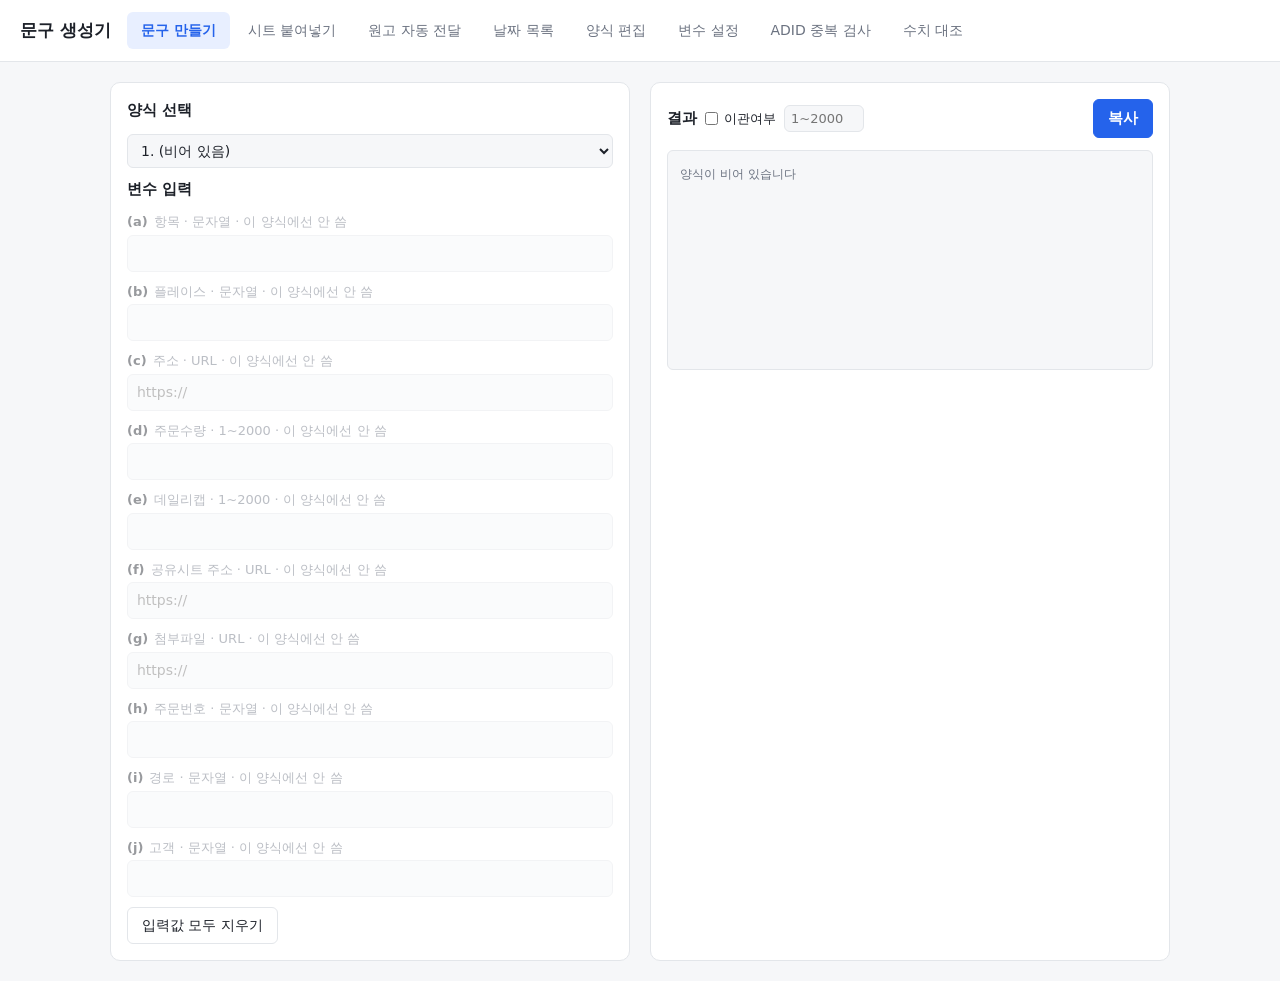
<file: index.html>
<!doctype html>
<html lang="ko">
<head>
<meta charset="utf-8">
<!-- 보안: 자체 파일 및 공휴일 API 통신 허용 -->
<meta http-equiv="Content-Security-Policy" content="default-src 'none'; script-src 'self'; style-src 'self'; img-src 'self' data:; connect-src 'self' https://date.nager.at; base-uri 'none'; form-action 'none'; object-src 'none'">
<meta name="referrer" content="no-referrer">
<meta name="viewport" content="width=device-width, initial-scale=1">
<title>문구 생성기</title>
<link rel="stylesheet" href="css/style.css">
<link rel="stylesheet" href="css/manuscript-sync.css">
<link rel="stylesheet" href="css/tools.css">
</head>
<body>
<header>
  <h1>문구 생성기</h1>
  <nav>
    <button data-tab="make" class="on">문구 만들기</button>
    <button data-tab="paste">시트 붙여넣기</button>
    <button data-tab="manuscript">원고 자동 전달</button>
    <button data-tab="date">날짜 목록</button>
    <button data-tab="tpl">양식 편집</button>
    <button data-tab="vars">변수 설정</button>
    <button data-tab="adid">ADID 중복 검사</button>
    <button data-tab="qty">수치 대조</button>
  </nav>
</header>
<main>
  <!-- 문구 만들기 -->
  <section class="tab on" id="tab-make">
    <div class="grid">
      <div class="card">
        <h2>양식 선택</h2>
        <label class="field"><select id="makeSlot"></select></label>
        <h2>변수 입력</h2>
        <div id="makeInputs"></div>
        <div class="row"><button class="btn" id="clearValues">입력값 모두 지우기</button></div>
      </div>
      <div class="card">
        <h2>결과 <label class="tchk"><input type="checkbox" class="transfer">이관여부</label><input class="transferN" inputmode="numeric" placeholder="1~2000" title="이관여부 체크 시 주문수량·총주문수량·진행건수·세팅수량에서 뺄 수"><span class="spacer"></span><button class="btn primary" id="copyOut">복사</button></h2>
        <div class="output" id="output"></div>
        <div class="err" id="outErr"></div>
      </div>
    </div>
  </section>
  <!-- 시트 붙여넣기 -->
  <section class="tab" id="tab-paste">
    <div class="card mb-20">
      <h2>구글 시트 행 붙여넣기</h2>
      <textarea id="pasteIn" class="paste-in" placeholder="구글 시트에서 행 하나를 선택해 복사(Ctrl+C)한 뒤 여기에 붙여넣기(Ctrl+V)"></textarea>
      <div class="row mt-6">
        <span class="muted" id="pasteInfo"></span><span class="spacer"></span>
        <button class="btn" id="pasteClear">지우기</button>
      </div>
    </div>
    <div class="grid">
      <div class="card">
        <h2>열 → 변수 연결</h2>
        <table><thead><tr><th>변수</th><th>가져올 열</th><th>들어간 값</th></tr></thead><tbody id="mapRows"></tbody></table>
      </div>
      <div class="card">
        <h2>표시할 양식 (최대 5개) <label class="tchk"><input type="checkbox" class="transfer">이관여부</label><input class="transferN" inputmode="numeric" placeholder="1~2000" title="이관여부 체크 시 주문수량·총주문수량·진행건수·세팅수량에서 뺄 수"></h2>
        <div class="slot-sel" id="pasteSlotSel"></div><div class="scrollbox" id="pasteOut"></div>
      </div>
    </div>
  </section>
<!-- 원고 자동 전달: <main> 안, 다른 tab section과 나란히 배치 -->
<section class="tab" id="tab-manuscript">
  <div class="card mb-20">
    <h2>원고 자동 전달 · 시트 한 행 붙여넣기</h2>
    <p class="muted">스프레드시트에서 한 행을 복사해 붙여넣으세요. 사용할 열을 연결하면 사진 URL·제목·본문을 자동 추출합니다. 첫 번째 행만 전송하며, 전송 전 내용을 수정할 수 있습니다.</p>
    <textarea id="ms-paste" class="paste-in" placeholder="Google Sheets/Excel에서 한 행을 복사(Ctrl+C)한 뒤 이곳에 붙여넣으세요 (Ctrl+V)"></textarea>
    <div class="row mt-6"><span class="muted" id="ms-summary"></span><span class="spacer"></span><button class="btn" id="ms-clear">행 데이터 지우기</button></div>
  </div>
  <div class="card mb-20">
    <h2>열 연결 (설정은 현재 브라우저에만 보관)</h2>
    <div class="ms-options">
      <label>주문번호 열 <select id="ms-col-orderNo"></select></label>
      <label>상품명 열 <select id="ms-col-itemName"></select></label>
      <label>사진파일 주소 열 <select id="ms-col-image"></select></label>
      <label>원고제목 열 <select id="ms-col-title"></select></label>
      <label class="ms-full">원고내용 열 <select id="ms-col-content"></select></label>
    </div>
    <p class="muted mt-12">기본 설정: D열(주문번호), G열(제목), I열(원고내용), Q열(상품명), AA열(사진 주소). 각 항목을 직접 수정해도 됩니다.</p>
  </div>
  <div class="card">
    <h2>전송할 원고 미리보기</h2>
    <div class="ms-preview">
      <label>주문번호 <input id="ms-order" placeholder="주문번호 (필수)"></label>
      <label>상품명 <input id="ms-item" list="ms-item-values" placeholder="인스타원고포스팅"><datalist id="ms-item-values"><option value="인스타원고포스팅"><option value="스레드원고포스팅"><option value="트위터원고포스팅"><option value="페이스북원고포스팅"><option value="블로그원고포스팅"></datalist></label>
      <label class="ms-full">사진파일 주소 (여러 개면 줄마다 하나씩)<textarea id="ms-image" placeholder="https://.../photo.jpg"></textarea></label>
      <label class="ms-full">원고제목 <input id="ms-title" placeholder="원고 제목"></label>
      <label class="ms-full">원고내용 <textarea id="ms-content" placeholder="원고 본문"></textarea></label>
      <label class="ms-full">전송 암호 (저장하지 않음) <input type="password" autocomplete="off" id="ms-password" placeholder="Vercel MANUSCRIPT_WEB_PASSWORD 값"></label>
    </div>
    <div class="row mt-12"><button class="btn primary" id="ms-send">원고 서버에 전송</button><span class="muted">전송 전에 주문번호와 내용을 다시 확인합니다.</span></div>
    <div class="ms-status muted" id="ms-status" role="status" aria-live="polite"></div>
  </div>
</section>

  <!-- 날짜 목록 -->
  <section class="tab" id="tab-date">
    <div class="date-grid">
  <div>
    <div class="card">
      <h2>설정</h2>
      <label class="field"><span>시작 날짜</span><input type="date" id="dl-start"><div class="err" id="dl-startWarn"></div></label>
      <label class="field"><span>행 개수</span><input type="number" id="dl-rows" min="1" max="5000"></label>
      <label class="field"><span>반복 횟수 (최소 ~ 최대)</span><div class="pair"><input type="number" id="dl-repMin" min="1" max="100"><span>~</span><input type="number" id="dl-repMax" min="1" max="100"></div></label>
      <div class="field"><span class="field-label">건너뛰기</span><div class="row nowrap"><label class="tchk"><input type="checkbox" id="dl-skipOn">사용함</label><input type="number" id="dl-skip" min="2" max="100" placeholder="2 이상"></div></div>
      <label class="field"><span>날짜 형식</span><select id="dl-fmt"><option value="dot">2026. 1. 5</option><option value="dot0">2026. 01. 05</option><option value="dash">2026-01-05</option><option value="slash">2026/01/05</option></select></label>
      <div class="checks"><span class="muted">제외할 날</span><label><input type="checkbox" id="dl-exSat">토요일 제외</label><label><input type="checkbox" id="dl-exSun">일요일 제외</label><label><input type="checkbox" id="dl-exHol">공휴일 제외</label></div>
      <div class="err" id="dl-err"></div>
    </div>
    <div class="card"><details><summary>공휴일 목록 편집</summary><p class="muted">한 줄에 하나씩 <b>YYYY-MM-DD 이름</b>. 회사 휴무일 등을 직접 추가해도 됩니다. 기본 목록은 2025~2027년(대체·선거일 포함)입니다.</p><textarea class="hol" id="dl-hol"></textarea><div class="row mt-8"><button class="btn" id="dl-holReset">기본값으로</button><button class="btn" id="dl-holFetch">인터넷에서 추가</button></div><div class="muted" id="dl-holInfo"></div></details></div>
  </div>
  <div class="card"><h2>결과 <span class="muted" id="dl-summary"></span><span class="spacer"></span><button class="btn" id="dl-reroll">다시 섞기</button><button class="btn primary" id="dl-copy">복사</button></h2><textarea class="out" id="dl-out" readonly></textarea><p class="muted">복사한 뒤 구글 시트 칸 하나를 클릭하고 붙여넣으면 열·행에 맞게 들어갑니다.</p><div id="dl-preview"></div></div>
    </div>
  </section>
  <!-- 양식 편집 -->
  <section class="tab" id="tab-tpl"><div class="card"><h2>저장 슬롯 (1~18)</h2><div class="slots" id="slotList"></div><div class="grid"><div><label class="field"><span>슬롯 <b id="tplNo"></b> 이름</span><input id="tplName" placeholder="예: 주문 준비 안내"></label><div class="muted mb-4">클릭하면 커서 위치에 변수가 들어갑니다</div><div class="chips" id="tplChips"></div><label class="field"><textarea id="tplBody" placeholder="안녕하세요!~ 주문하신 (c) 준비되었습니다.&#10;총주문수량: (d)"></textarea></label><div class="row"><button class="btn primary" id="tplSave">저장</button><button class="btn" id="tplRevert">되돌리기</button><span class="dirty" id="tplDirty"></span><span class="spacer"></span><button class="btn danger" id="tplClear">슬롯 비우기</button></div></div><div><div class="muted mb-4">미리보기 (현재 입력값 기준)</div><div class="output" id="tplPreview"></div></div></div></div></section>
  <!-- 변수 설정 -->
  <section class="tab" id="tab-vars"><div class="card"><h2>변수 목록 <span class="muted" id="varCount"></span></h2><table><thead><tr><th>변수</th><th>이름(설명)</th><th>종류</th><th>최소</th><th>최대</th><th></th></tr></thead><tbody id="varRows"></tbody></table><div class="row mt-12"><button class="btn" id="addVar">+ 변수 추가</button><span class="spacer"></span><button class="btn" id="exportData">백업 파일로 내보내기</button><button class="btn" id="importData">백업 불러오기</button><input type="file" id="importFile" accept=".json" hidden></div></div><div class="card mt-20"><h2>특수변수</h2><table><thead><tr><th>변수</th><th>이름</th><th>동작</th><th>설정</th></tr></thead><tbody id="specialRows"></tbody></table><p class="muted">특수변수는 이름을 바꾸거나 삭제할 수 없습니다. 양식에는 일반 변수처럼 <b>(변수)</b>로 넣습니다.</p></div></section>
  <!-- ADID 중복 검사 (js/adid-check.js, 처음 열 때 불러옴) -->
  <section class="tab" id="tab-adid">
    <div class="tload" id="adid-loading">탭을 열면 불러옵니다</div>
    <div class="hidden" id="adid-ui">
  <h2 class="ttl">ADID 중복 검사</h2>
  <p class="sub">여러 엑셀(.xlsx) 파일의 ADID를 모아 중복을 찾습니다. 파일은 이 브라우저 안에서만 분석되며 외부로 전송되지 않습니다.</p>

  <section class="panel">
    <h2><span class="num">1</span>파일 올리기</h2>
    <div class="drop" id="adid-drop" tabindex="0" role="button" aria-label="엑셀 파일 선택">
      <div><strong>.xlsx 파일을 여기에 끌어 놓거나 클릭해서 선택</strong></div>
      <div class="hint">여러 파일을 한 번에 선택할 수 있습니다</div>
    </div>
    <input type="file" id="adid-fileInput" accept=".xlsx" multiple class="hidden">
    <div id="adid-addNotice" class="notice hidden"></div>
    <div class="row filebar">
      <span class="count grow" id="adid-fileCount">올린 파일 없음</span>
      <button type="button" id="adid-clearBtn" disabled>전체 초기화</button>
    </div>
    <table class="files">
      <thead><tr><th class="w44">#</th><th>파일명</th><th class="num size w90">크기</th><th class="w150">상태</th><th class="w70"></th></tr></thead>
      <tbody id="adid-fileRows"><tr><td colspan="5" class="empty">아직 올린 파일이 없습니다</td></tr></tbody>
    </table>
  </section>

  <section class="panel">
    <h2><span class="num">2</span>검사</h2>
    <div class="row actions">
      <div>
        <label class="chk"><input type="checkbox" id="adid-caseSensitive"> 대소문자 구분</label>
        <div class="crit">기본값은 대소문자를 구분하지 않고(abc = ABC), 앞뒤 공백을 지운 뒤 비교합니다.<br>
          찾는 열 제목: <code>ADID (구글 광고 ID / 기기식별값)</code>, <code>date</code> (열 위치·제목 행 위치는 상관없음)</div>
      </div>
      <button type="button" class="primary" id="adid-runBtn" disabled>중복 검사</button>
    </div>
  </section>

  <section class="panel hidden" id="adid-issuesPanel">
    <h2>확인이 필요한 파일</h2>
    <div class="issues" id="adid-issues"></div>
  </section>

  <section class="panel hidden" id="adid-resultPanel">
    <h2><span class="num">3</span>결과</h2>
    <div id="adid-stale" class="stale hidden">파일 목록이나 비교 기준이 바뀌었습니다. 최신 결과를 보려면 [중복 검사]를 다시 누르세요.</div>
    <div class="stats" id="adid-stats"></div>
    <div class="row tools">
      <input type="search" id="adid-search" placeholder="ADID 검색" aria-label="ADID 검색">
      <select id="adid-sort" aria-label="정렬">
        <option value="count-desc">중복수 많은 순</option>
        <option value="count-asc">중복수 적은 순</option>
        <option value="date-asc">날짜 오래된 순</option>
        <option value="date-desc">날짜 최신 순</option>
        <option value="adid-asc">ADID 순</option>
      </select>
      <span class="grow"></span>
      <button type="button" id="adid-exportBtn" disabled>엑셀로 내보내기</button>
    </div>
    <div id="adid-resultBody"></div>
  </section>
    </div>
  </section>
  <!-- 수치 대조 (js/qty-compare.js, 처음 열 때 불러옴) -->
  <section class="tab" id="tab-qty">
    <div class="tload" id="qty-loading">탭을 열면 불러옵니다</div>
    <div class="hidden" id="qty-ui">
  <h2 class="ttl">날짜별 수치 대조</h2>
  <p class="sub">진행전 수치에 날짜별 증가량을 누적해 기준 데이터와 비교합니다. 파일은 이 브라우저 안에서만 읽으며 외부로 전송되지 않고, 원본 파일은 수정하지 않습니다.</p>

  <section class="panel">
    <h2><span class="num">1</span>진행전 수치</h2>
    <div class="grid4">
      <div class="field"><label for="qty-baseDate">기준 날짜</label><input type="date" id="qty-baseDate"></div>
      <div class="field"><label for="qty-preOrder">주문수량</label><input type="number" id="qty-preOrder" step="any" inputmode="decimal" placeholder="예: 150"></div>
      <div class="field"><label for="qty-preSetting">세팅수량</label><input type="number" id="qty-preSetting" step="any" inputmode="decimal" placeholder="예: 180"></div>
      <div class="field"><label for="qty-preDone">완료수량</label><input type="number" id="qty-preDone" step="any" inputmode="decimal" placeholder="예: 180"></div>
    </div>
    <div class="help">진행전 수치 = 기준 날짜가 <b>시작될 때</b>의 수치입니다. 기준 날짜 <b>당일 증가량부터</b> 누적하고, 기준 날짜 이전 증가량은 계산에서 뺍니다.</div>
  </section>

  <section class="panel">
    <h2><span class="num">2</span>파일 올리기</h2>
    <div class="uploads">
      <div>
        <div class="drop" id="qty-dropBase" data-kind="base" tabindex="0" role="button">
          <div><strong>기준 데이터 .xlsx</strong></div>
          <div class="hint">날짜 · 소진량 · 주문수량 · 세팅수량 · 완료수량<br>끌어 놓거나 클릭해서 선택 (여러 개 가능)</div>
        </div>
        <div class="flist" id="qty-listBase"></div>
      </div>
      <div>
        <div class="drop" id="qty-dropInc" data-kind="inc" tabindex="0" role="button">
          <div><strong>날짜별 증가량 .xlsx</strong></div>
          <div class="hint">날짜 · 주문 · 세팅 · 완료 증가량<br>끌어 놓거나 클릭해서 선택 (여러 개 가능)</div>
        </div>
        <div class="flist" id="qty-listInc"></div>
      </div>
    </div>
    <input type="file" id="qty-fileInput" accept=".xlsx" multiple class="hidden">
    <div id="qty-addNotice" class="alert err hidden"></div>
    <div class="help">열 위치·제목 행 위치는 상관없이 <b>열 제목</b>으로 찾습니다. 날짜: <code>날짜·일자·date</code> / 소진량: <code>소진</code> 포함 / 주문·세팅·완료: 각 낱말 포함 (증가량 파일에서는 <code>누적</code>이 들어간 열은 쓰지 않음). 자동으로 못 찾거나 잘못 찾으면 파일 아래 선택 상자에서 직접 고르세요.</div>
  </section>

  <section class="panel">
    <div class="row">
      <button type="button" class="primary" id="qty-runBtn">데이터 비교 시작</button>
      <button type="button" id="qty-clearBtn">전체 초기화</button>
      <span class="grow"></span>
      <button type="button" id="qty-exportBtn" disabled>Excel 다운로드</button>
    </div>
    <div id="qty-runMsg" class="alert err hidden"></div>
  </section>

  <section class="panel hidden" id="qty-resultPanel">
    <h2><span class="num">3</span>결과</h2>
    <div class="stats" id="qty-stats"></div>
    <div id="qty-notes"></div>
    <div class="tabs" role="tablist">
      <button type="button" class="qtab" role="tab" data-qtab="t1" aria-selected="true">수치 대조 결과</button>
      <button type="button" class="qtab" role="tab" data-qtab="t2" aria-selected="false">소진량 비교 결과</button>
    </div>
    <div class="row tools">
      <input type="search" id="qty-search" placeholder="날짜 검색 (예: 10-15)" aria-label="날짜 검색">
      <select id="qty-statusFilter" aria-label="비교 결과 필터">
        <option value="">비교 결과 전체</option>
        <option value="ok">일치만</option>
        <option value="bad">차이만</option>
        <option value="na">비교 불가만</option>
      </select>
      <select id="qty-itemFilter" aria-label="항목 필터">
        <option value="">항목 전체</option>
        <option value="order">주문수량</option>
        <option value="setting">세팅수량</option>
        <option value="done">완료수량</option>
      </select>
    </div>
    <div id="qty-tableBody"></div>
  </section>
    </div>
  </section>
</main>
<div class="toast" id="toast"></div>
<script src="js/app.js"></script>
<script src="js/date-list.js"></script>
<script src="js/manuscript-sync.js"></script>
<script src="js/tools-tabs.js"></script>
</body>
</html>
</file>
<file: css/style.css>
:root {
  --bg: #f6f7f9; --panel: #fff; --text: #1d2129; --muted: #6b7280; --line: #e3e6ea;
  --accent: #2563eb; --accent-soft: #e8efff; --danger: #dc2626; --danger-soft: #fdecec; --ok: #16a34a;
}
@media (prefers-color-scheme: dark) {
  :root {
    --bg: #15171b; --panel: #1e2126; --text: #e6e8eb; --muted: #9aa1ab; --line: #2f343b;
    --accent: #6b9bff; --accent-soft: #23324f; --danger: #f87171; --danger-soft: #3b2224; --ok: #4ade80;
  }
}
* { box-sizing: border-box; }
body { margin: 0; background: var(--bg); color: var(--text); font: 14px/1.5 "Malgun Gothic", system-ui, sans-serif; }
header { display: flex; align-items: center; gap: 16px; padding: 12px 20px; background: var(--panel); border-bottom: 1px solid var(--line); flex-wrap: wrap; }
header h1 { font-size: 17px; margin: 0; }
nav { display: flex; gap: 4px; overflow-x: auto; }
nav button { white-space: nowrap; border: 0; background: none; color: var(--muted); padding: 8px 14px; border-radius: 6px; cursor: pointer; font: inherit; }
nav button.on { background: var(--accent-soft); color: var(--accent); font-weight: 600; }
main { max-width: 1100px; margin: 0 auto; padding: 20px; }
.tab { display: none; }
.tab.on { display: block; }
.grid { display: grid; grid-template-columns: 1fr 1fr; gap: 20px; }
@media (max-width: 800px) { .grid { grid-template-columns: 1fr; } }
.card { background: var(--panel); border: 1px solid var(--line); border-radius: 10px; padding: 16px; }
.card h2 { font-size: 15px; margin: 0 0 12px; display: flex; align-items: center; gap: 8px; }
label.field { display: block; margin-bottom: 10px; }
label.field > span { display: flex; gap: 6px; align-items: baseline; font-size: 13px; color: var(--muted); margin-bottom: 3px; }
label.field > span b { color: var(--text); }
input, select, textarea { width: 100%; font: inherit; color: var(--text); background: var(--bg); border: 1px solid var(--line); border-radius: 6px; padding: 7px 9px; }
textarea { resize: vertical; min-height: 220px; font-family: inherit; }
input:focus, select:focus, textarea:focus { outline: 2px solid var(--accent); outline-offset: -1px; }
input:disabled { opacity: .45; cursor: not-allowed; }
.bad { border-color: var(--danger) !important; background: var(--danger-soft) !important; }
.err { color: var(--danger); font-size: 12px; }
.unused { opacity: .45; }
button.btn { font: inherit; border: 1px solid var(--line); background: var(--panel); color: var(--text); padding: 7px 14px; border-radius: 6px; cursor: pointer; }
button.btn:hover { border-color: var(--accent); }
button.primary { background: var(--accent); border-color: var(--accent); color: #fff; }
button.danger { color: var(--danger); }
button:disabled { opacity: .4; cursor: default; }
.row { display: flex; gap: 8px; align-items: center; flex-wrap: wrap; }
.spacer { flex: 1; }
.output { white-space: pre-wrap; word-break: break-all; background: var(--bg); border: 1px solid var(--line); border-radius: 6px; padding: 12px; min-height: 220px; }
.output.editable { cursor: text; }
.output.editable:focus { outline: 2px solid var(--accent); outline-offset: -1px; }
.output .url { color: var(--accent); text-decoration: underline dotted; cursor: pointer; }
.output mark { background: var(--danger-soft); color: var(--danger); border-radius: 3px; padding: 0 2px; }
.chips { display: flex; flex-wrap: wrap; gap: 6px; margin-bottom: 8px; }
.chip { font: inherit; font-size: 12px; border: 1px solid var(--line); background: var(--accent-soft); color: var(--accent); border-radius: 999px; padding: 3px 10px; cursor: pointer; }
.slots { display: grid; grid-template-columns: repeat(6, minmax(0, 1fr)); gap: 6px; margin-bottom: 16px; }
@media (max-width: 800px) { .slots { grid-template-columns: repeat(3, minmax(0, 1fr)); } }
.slot { text-align: left; font: inherit; border: 1px solid var(--line); background: var(--panel); color: var(--text); border-radius: 6px; padding: 6px 10px; cursor: pointer; overflow: hidden; white-space: nowrap; text-overflow: ellipsis; }
.slot small { color: var(--muted); margin-right: 4px; }
.slot.empty { color: var(--muted); }
.slot.on { border-color: var(--accent); background: var(--accent-soft); }
table { width: 100%; border-collapse: collapse; }
th, td { text-align: left; padding: 6px; border-bottom: 1px solid var(--line); vertical-align: middle; }
th { font-size: 12px; color: var(--muted); font-weight: 600; }
td.key { font-weight: 700; width: 50px; }
td input[type=number] { width: 90px; }
.muted { color: var(--muted); font-size: 12px; }
.toast { position: fixed; bottom: 20px; left: 50%; transform: translateX(-50%); background: var(--text); color: var(--bg); padding: 8px 16px; border-radius: 6px; opacity: 0; transition: opacity .2s; pointer-events: none; }
.toast.on { opacity: 1; }
.dirty { color: var(--danger); font-size: 12px; font-weight: 400; }
textarea.paste-in { min-height: 64px; font-family: Consolas, monospace; font-size: 12px; white-space: pre; overflow-x: auto; }
.slot-sel { display: grid; grid-template-columns: repeat(5, 1fr); gap: 6px; margin-bottom: 12px; }
@media (max-width: 800px) { .slot-sel { grid-template-columns: 1fr 1fr; } }
.slot-sel select { font-size: 12px; padding: 5px; }
.scrollbox { max-height: 65vh; overflow-y: auto; display: flex; flex-direction: column; gap: 12px; padding-right: 4px; }
.result h3 { font-size: 13px; margin: 0 0 6px; display: flex; align-items: center; gap: 8px; }
.result .output { min-height: 0; }
td.val { font-size: 12px; word-break: break-all; }
td select { font-size: 12px; padding: 4px; }
.date-grid { display: grid; grid-template-columns: 360px 1fr; gap: 20px; }
@media (max-width: 800px) { .date-grid { grid-template-columns: 1fr; } }
.date-grid .card { margin-bottom: 20px; }
table.prev td { border-bottom: 1px solid var(--line); }
input[type=checkbox] { width: auto; margin: 0 6px 0 0; }
.pair { display: grid; grid-template-columns: 1fr auto 1fr; gap: 6px; align-items: center; }
.checks label { display: flex; align-items: center; padding: 4px 0; cursor: pointer; }
textarea.out { font-family: Consolas, "D2Coding", monospace; min-height: 420px; white-space: pre; tab-size: 16; resize: vertical; }
textarea.hol { font-family: Consolas, monospace; font-size: 12px; min-height: 220px; }
table.prev { border-collapse: collapse; font-size: 13px; margin-top: 10px; }
table.prev td { border: 1px solid var(--line); padding: 2px 10px; white-space: nowrap; }
table.prev td.n { color: var(--muted); text-align: right; }
details summary { cursor: pointer; font-weight: 600; }
label.tchk { display: flex; align-items: center; font-size: 13px; font-weight: 400; cursor: pointer; white-space: nowrap; }
input.transferN { width: 80px; padding: 3px 6px; font-size: 13px; font-weight: 400; }

/* 여백·배치 보조 (HTML의 style 속성 대신 사용 — CSP에서 인라인 스타일을 막기 위함) */
.mt-6 { margin-top: 6px; }
.mt-8 { margin-top: 8px; }
.mt-12 { margin-top: 12px; }
.mt-20 { margin-top: 20px; }
.mb-4 { margin-bottom: 4px; }
.mb-20 { margin-bottom: 20px; }
.nowrap { white-space: nowrap; }
.row.nowrap { flex-wrap: nowrap; }
.w-40 { width: 40%; }
div.field { margin-bottom: 10px; }
.field-label { display: block; font-size: 13px; color: var(--muted); margin-bottom: 3px; }
#makeInputs textarea { min-height: 70px; }
</file>
<file: css/manuscript-sync.css>
#tab-manuscript .ms-options {
  display: grid;
  grid-template-columns: repeat(2, minmax(0, 1fr));
  gap: 10px 18px;
}

#tab-manuscript .ms-preview {
  display: grid;
  grid-template-columns: repeat(2, minmax(0, 1fr));
  gap: 10px 18px;
}

#tab-manuscript .ms-full {
  grid-column: 1 / -1;
}

#tab-manuscript .ms-options label,
#tab-manuscript .ms-preview label {
  display: block;
  font-size: 13px;
}

#tab-manuscript .ms-options select,
#tab-manuscript .ms-preview input,
#tab-manuscript .ms-preview textarea {
  display: block;
  margin-top: 4px;
}

#tab-manuscript textarea.paste-in {
  min-height: 85px;
}

#tab-manuscript #ms-content {
  min-height: 160px;
}

#tab-manuscript #ms-image {
  min-height: 75px;
}

#tab-manuscript .ms-status {
  margin-top: 10px;
  white-space: pre-wrap;
}

@media (max-width: 700px) {
  #tab-manuscript .ms-options,
  #tab-manuscript .ms-preview {
    grid-template-columns: 1fr;
  }
}
</file>
<file: css/tools.css>
/* ADID 중복 검사 · 수치 대조 탭 (각 탭 안에서만 적용) */
/* #tab-adid — 사이트 전역 스타일의 영향을 되돌리는 기본값 */
#tab-adid input,#tab-adid select{width:auto}
#tab-adid th{color:var(--text)}
#tab-adid .tload{padding:24px;text-align:center;color:var(--muted)}
#tab-adid{--line-strong:#cfd4da;--accent-weak:#e8f0fd;--ok-weak:#e6f4ec;--warn:#a15c00;--warn-weak:#fff4e0;--err:#c62828;--err-weak:#fdecec;--group:#f7f9fc;--hl:#fff8c5;--th:#f0f2f5;--th2:#eef0f3;--err-line:#f3b4b4}
#tab-adid .ttl{font-size:22px;margin:0 0 4px}
#tab-adid .sub{color:var(--muted);margin:0 0 20px;font-size:13px}
#tab-adid .panel{background:var(--panel);border:1px solid var(--line);border-radius:10px;padding:16px;margin-bottom:16px}
#tab-adid .panel h2{font-size:15px;margin:0 0 12px;display:flex;align-items:center;gap:8px}
#tab-adid .panel h2 .num{display:inline-flex;align-items:center;justify-content:center;width:22px;height:22px;border-radius:50%;background:var(--accent);color:#fff;font-size:12px}
#tab-adid .drop{border:2px dashed var(--line-strong);border-radius:10px;padding:28px 16px;text-align:center;color:var(--muted);transition:background .15s,border-color .15s;cursor:pointer}
#tab-adid .drop.over{border-color:var(--accent);background:var(--accent-weak);color:var(--accent)}
#tab-adid .drop strong{color:var(--text)}
#tab-adid .drop .hint{font-size:12px;margin-top:6px}
#tab-adid button{white-space:nowrap;font:inherit;cursor:pointer;border-radius:7px;border:1px solid var(--line-strong);background:var(--panel);color:var(--text);padding:6px 12px}
#tab-adid button:hover:not(:disabled){border-color:var(--accent);color:var(--accent)}
#tab-adid button:disabled{opacity:.45;cursor:not-allowed}
#tab-adid button.primary{background:var(--accent);border-color:var(--accent);color:#fff;font-weight:600;padding:9px 22px;font-size:15px}
#tab-adid button.primary:hover:not(:disabled){filter:brightness(1.08);color:#fff}
#tab-adid button.small{padding:2px 8px;font-size:12px}
#tab-adid .notice{margin-top:10px;padding:8px 12px;border-radius:7px;background:var(--warn-weak);color:var(--warn);font-size:13px}
#tab-adid .row{display:flex;flex-wrap:wrap;align-items:center;gap:10px}
#tab-adid .row .grow{flex:1}
#tab-adid .filebar{margin:14px 0 8px}
#tab-adid .count{color:var(--muted);font-size:13px}
#tab-adid table{width:100%;border-collapse:collapse}
#tab-adid th,#tab-adid td{padding:7px 10px;border-bottom:1px solid var(--line);text-align:left;vertical-align:top}
#tab-adid th{background:var(--th);font-weight:600;font-size:13px;white-space:nowrap;position:sticky;top:0;z-index:1}
#tab-adid td.num,#tab-adid th.num{text-align:right}
#tab-adid .files td{font-size:13px}
#tab-adid .files .fname{word-break:break-all}
#tab-adid .badge{display:inline-block;padding:1px 8px;border-radius:10px;font-size:12px;white-space:nowrap}
#tab-adid .b-wait{background:var(--th2);color:var(--muted)}
#tab-adid .b-ok{background:var(--ok-weak);color:var(--ok)}
#tab-adid .b-warn{background:var(--warn-weak);color:var(--warn)}
#tab-adid .b-err{background:var(--err-weak);color:var(--err)}
#tab-adid .empty{color:var(--muted);text-align:center;padding:14px}
#tab-adid .actions{margin-top:4px;justify-content:space-between}
#tab-adid label.chk{display:inline-flex;align-items:center;gap:6px;cursor:pointer;user-select:none}
#tab-adid .crit{font-size:12px;color:var(--muted)}
#tab-adid .crit code{background:var(--th);padding:1px 5px;border-radius:4px;color:var(--text)}
#tab-adid .issues{display:grid;gap:10px}
#tab-adid .issue{border-radius:8px;padding:10px 12px;font-size:13px}
#tab-adid .issue.err{background:var(--err-weak)}
#tab-adid .issue.warn{background:var(--warn-weak)}
#tab-adid .issue h3{font-size:13px;margin:0 0 6px}
#tab-adid .issue.err h3{color:var(--err)}
#tab-adid .issue.warn h3{color:var(--warn)}
#tab-adid .issue ul{margin:0;padding-left:18px}
#tab-adid .issue li{word-break:break-all}
#tab-adid .stats{display:grid;grid-template-columns:repeat(4,1fr);gap:10px;margin-bottom:14px}
#tab-adid .stat{border:1px solid var(--line);border-radius:8px;padding:10px 12px}
#tab-adid .stat .k{font-size:12px;color:var(--muted)}
#tab-adid .stat .v{font-size:22px;font-weight:700;font-variant-numeric:tabular-nums}
#tab-adid .stat.hot .v{color:var(--err)}
#tab-adid .tools{margin-bottom:10px}
#tab-adid .tools input[type=search]{font:inherit;padding:6px 10px;border:1px solid var(--line-strong);border-radius:7px;min-width:220px}
#tab-adid .tools select{font:inherit;padding:6px 8px;border:1px solid var(--line-strong);border-radius:7px;background:var(--panel)}
#tab-adid .tablebox{max-height:620px;overflow:auto;border:1px solid var(--line);border-radius:8px}
#tab-adid .res td{font-variant-numeric:tabular-nums}
#tab-adid .res td.adid{font-family:Consolas,"D2Coding",monospace;word-break:break-all}
#tab-adid .res tr.g1 td{background:var(--group)}
#tab-adid .res td.nodate{color:var(--muted)}
#tab-adid .res th.sortable{cursor:pointer}
#tab-adid .res th.sortable:hover{color:var(--accent)}
#tab-adid .res th .arrow{color:var(--accent)}
#tab-adid .res .src{word-break:break-all}
#tab-adid .res .rownum{color:var(--muted);font-size:12px}
#tab-adid mark{background:var(--hl);padding:0}
#tab-adid .msg{padding:18px;text-align:center;color:var(--muted)}
#tab-adid .msg.good{color:var(--ok);font-weight:600}
#tab-adid .stale{margin-bottom:10px;padding:8px 12px;border-radius:7px;background:var(--accent-weak);color:var(--accent);font-size:13px}
#tab-adid .foot{font-size:12px;color:var(--muted);margin-top:8px}
#tab-adid .hidden{display:none !important}
#tab-adid .w44{width:44px}
#tab-adid .w70{width:70px}
#tab-adid .w90{width:90px}
#tab-adid .w120{width:120px}
#tab-adid .w150{width:150px}
@media (max-width:720px){#tab-adid .stats{grid-template-columns:repeat(2,1fr)}#tab-adid .tools input[type=search]{min-width:0;width:100%}#tab-adid .files .size{display:none}}
#tab-adid .issue,#tab-adid .fitem{color:var(--text)}
@media (prefers-color-scheme: dark){#tab-adid{--line-strong:#3b414a;--accent-weak:#23324f;--ok-weak:#1d3326;--warn:#fbbf24;--warn-weak:#3a2f14;--err:#f87171;--err-weak:#3b2224;--group:#23272d;--hl:#5c4f00;--na:#2a2e35;--th:#262a30;--th2:#2a2e35;--err-line:#6b2b2b}}

/* #tab-qty — 사이트 전역 스타일의 영향을 되돌리는 기본값 */
#tab-qty input,#tab-qty select{width:auto}
#tab-qty th{color:var(--text)}
#tab-qty .tload{padding:24px;text-align:center;color:var(--muted)}
#tab-qty{--line-strong:#cfd4da;--accent-weak:#e8f0fd;--ok-weak:#e6f4ec;--warn:#a15c00;--warn-weak:#fff4e0;--err:#c62828;--err-weak:#fdecec;--na:#eef0f3;--th:#f0f2f5;--th2:#eef0f3;--err-line:#f3b4b4}
#tab-qty .ttl{font-size:22px;margin:0 0 4px}
#tab-qty .sub{color:var(--muted);margin:0 0 20px;font-size:13px}
#tab-qty .panel{background:var(--panel);border:1px solid var(--line);border-radius:10px;padding:16px;margin-bottom:16px}
#tab-qty .panel h2{font-size:15px;margin:0 0 12px;display:flex;align-items:center;gap:8px}
#tab-qty .panel h2 .num{display:inline-flex;align-items:center;justify-content:center;width:22px;height:22px;border-radius:50%;background:var(--accent);color:#fff;font-size:12px}
#tab-qty .grid4{display:grid;grid-template-columns:repeat(4,minmax(0,1fr));gap:12px}
#tab-qty .field label{display:block;font-size:12px;color:var(--muted);margin-bottom:4px}
#tab-qty .field input{width:100%;font:inherit;padding:7px 10px;border:1px solid var(--line-strong);border-radius:7px;background:var(--panel)}
#tab-qty .field input:focus,#tab-qty select:focus,#tab-qty input[type=search]:focus{outline:2px solid var(--accent-weak);border-color:var(--accent)}
#tab-qty .help{font-size:12px;color:var(--muted);margin-top:8px}
#tab-qty .uploads{display:grid;grid-template-columns:1fr 1fr;gap:16px}
#tab-qty .drop{border:2px dashed var(--line-strong);border-radius:10px;padding:20px 12px;text-align:center;color:var(--muted);cursor:pointer;transition:background .15s,border-color .15s}
#tab-qty .drop.over{border-color:var(--accent);background:var(--accent-weak);color:var(--accent)}
#tab-qty .drop strong{color:var(--text)}
#tab-qty .drop .hint{font-size:12px;margin-top:4px}
#tab-qty .flist{margin-top:10px;display:grid;gap:8px}
#tab-qty .fitem{border:1px solid var(--line);border-radius:8px;padding:8px 10px;font-size:13px}
#tab-qty .fitem .top{display:flex;gap:8px;align-items:center}
#tab-qty .fitem .name{flex:1;word-break:break-all;font-weight:600}
#tab-qty .fitem .meta{color:var(--muted);font-size:12px;margin-top:2px}
#tab-qty .fitem .maps{display:flex;flex-wrap:wrap;gap:6px 12px;margin-top:6px}
#tab-qty .fitem .maps label{font-size:12px;color:var(--muted);display:inline-flex;align-items:center;gap:4px}
#tab-qty .fitem .maps select{font:inherit;font-size:12px;padding:2px 4px;border:1px solid var(--line-strong);border-radius:5px;max-width:150px}
#tab-qty .fitem .msgs{margin:6px 0 0;padding-left:18px;font-size:12px}
#tab-qty .fitem.err{border-color:var(--err-line);background:var(--err-weak)}
#tab-qty .fitem.err .msgs{color:var(--err)}
#tab-qty .fitem.warn .msgs{color:var(--warn)}
#tab-qty button{white-space:nowrap;font:inherit;cursor:pointer;border-radius:7px;border:1px solid var(--line-strong);background:var(--panel);color:var(--text);padding:6px 12px}
#tab-qty button:hover:not(:disabled){border-color:var(--accent);color:var(--accent)}
#tab-qty button:disabled{opacity:.45;cursor:not-allowed}
#tab-qty button.primary{background:var(--accent);border-color:var(--accent);color:#fff;font-weight:600;padding:9px 22px;font-size:15px}
#tab-qty button.primary:hover:not(:disabled){filter:brightness(1.08);color:#fff}
#tab-qty button.small{padding:2px 8px;font-size:12px}
#tab-qty .row{display:flex;flex-wrap:wrap;align-items:center;gap:10px}
#tab-qty .grow{flex:1}
#tab-qty .alert{padding:8px 12px;border-radius:7px;font-size:13px;margin-top:10px}
#tab-qty .alert.err{background:var(--err-weak);color:var(--err)}
#tab-qty .alert.info{background:var(--accent-weak);color:var(--accent)}
#tab-qty .stats{display:grid;grid-template-columns:repeat(auto-fill,minmax(150px,1fr));gap:10px;margin-bottom:14px}
#tab-qty .stat{border:1px solid var(--line);border-radius:8px;padding:8px 12px}
#tab-qty .stat .k{font-size:12px;color:var(--muted)}
#tab-qty .stat .v{font-size:20px;font-weight:700;font-variant-numeric:tabular-nums}
#tab-qty .stat.ok .v{color:var(--ok)}
#tab-qty .stat.bad .v{color:var(--err)}
#tab-qty .stat.na .v{color:var(--muted)}
#tab-qty .tabs{display:flex;gap:4px;border-bottom:1px solid var(--line);margin-bottom:12px}
#tab-qty .qtab{border:none;border-bottom:3px solid transparent;border-radius:0;background:none;padding:8px 14px;font-weight:600;color:var(--muted)}
#tab-qty .qtab[aria-selected=true]{color:var(--accent);border-bottom-color:var(--accent)}
#tab-qty .tools{margin-bottom:10px}
#tab-qty .tools input[type=search],#tab-qty .tools select{font:inherit;padding:6px 10px;border:1px solid var(--line-strong);border-radius:7px;background:var(--panel)}
#tab-qty .tablebox{max-height:640px;overflow:auto;border:1px solid var(--line);border-radius:8px}
#tab-qty table{width:100%;border-collapse:collapse}
#tab-qty th,#tab-qty td{padding:7px 10px;border-bottom:1px solid var(--line);text-align:left;white-space:nowrap}
#tab-qty th{background:var(--th);font-weight:600;font-size:13px;position:sticky;top:0;z-index:1;cursor:pointer;user-select:none}
#tab-qty th:hover{color:var(--accent)}
#tab-qty th .arrow{color:var(--accent)}
#tab-qty td{font-variant-numeric:tabular-nums}
#tab-qty .num{text-align:right}
#tab-qty tr.dsep td{border-top:2px solid var(--line-strong)}
#tab-qty .badge{display:inline-block;padding:1px 8px;border-radius:10px;font-size:12px}
#tab-qty .b-ok{background:var(--ok-weak);color:var(--ok)}
#tab-qty .b-bad{background:var(--err-weak);color:var(--err)}
#tab-qty .b-na{background:var(--na);color:var(--muted)}
#tab-qty .pos{color:var(--accent)}
#tab-qty .neg{color:var(--err)}
#tab-qty .none{color:var(--muted);font-size:12px}
#tab-qty .why{color:var(--muted);font-size:12px;margin-left:4px}
#tab-qty .foot{font-size:12px;color:var(--muted);margin-top:8px}
#tab-qty .empty{color:var(--muted);text-align:center;padding:16px}
#tab-qty .hidden{display:none !important}
#tab-qty .spacer{height:12px}
@media (max-width:760px){#tab-qty .grid4{grid-template-columns:repeat(2,minmax(0,1fr))}#tab-qty .uploads{grid-template-columns:1fr}}
#tab-qty .issue,#tab-qty .fitem{color:var(--text)}
#tab-qty .stat.bad{border-color:var(--line)!important;background:none!important}
@media (prefers-color-scheme: dark){#tab-qty{--line-strong:#3b414a;--accent-weak:#23324f;--ok-weak:#1d3326;--warn:#fbbf24;--warn-weak:#3a2f14;--err:#f87171;--err-weak:#3b2224;--group:#23272d;--hl:#5c4f00;--na:#2a2e35;--th:#262a30;--th2:#2a2e35;--err-line:#6b2b2b}}
</file>
